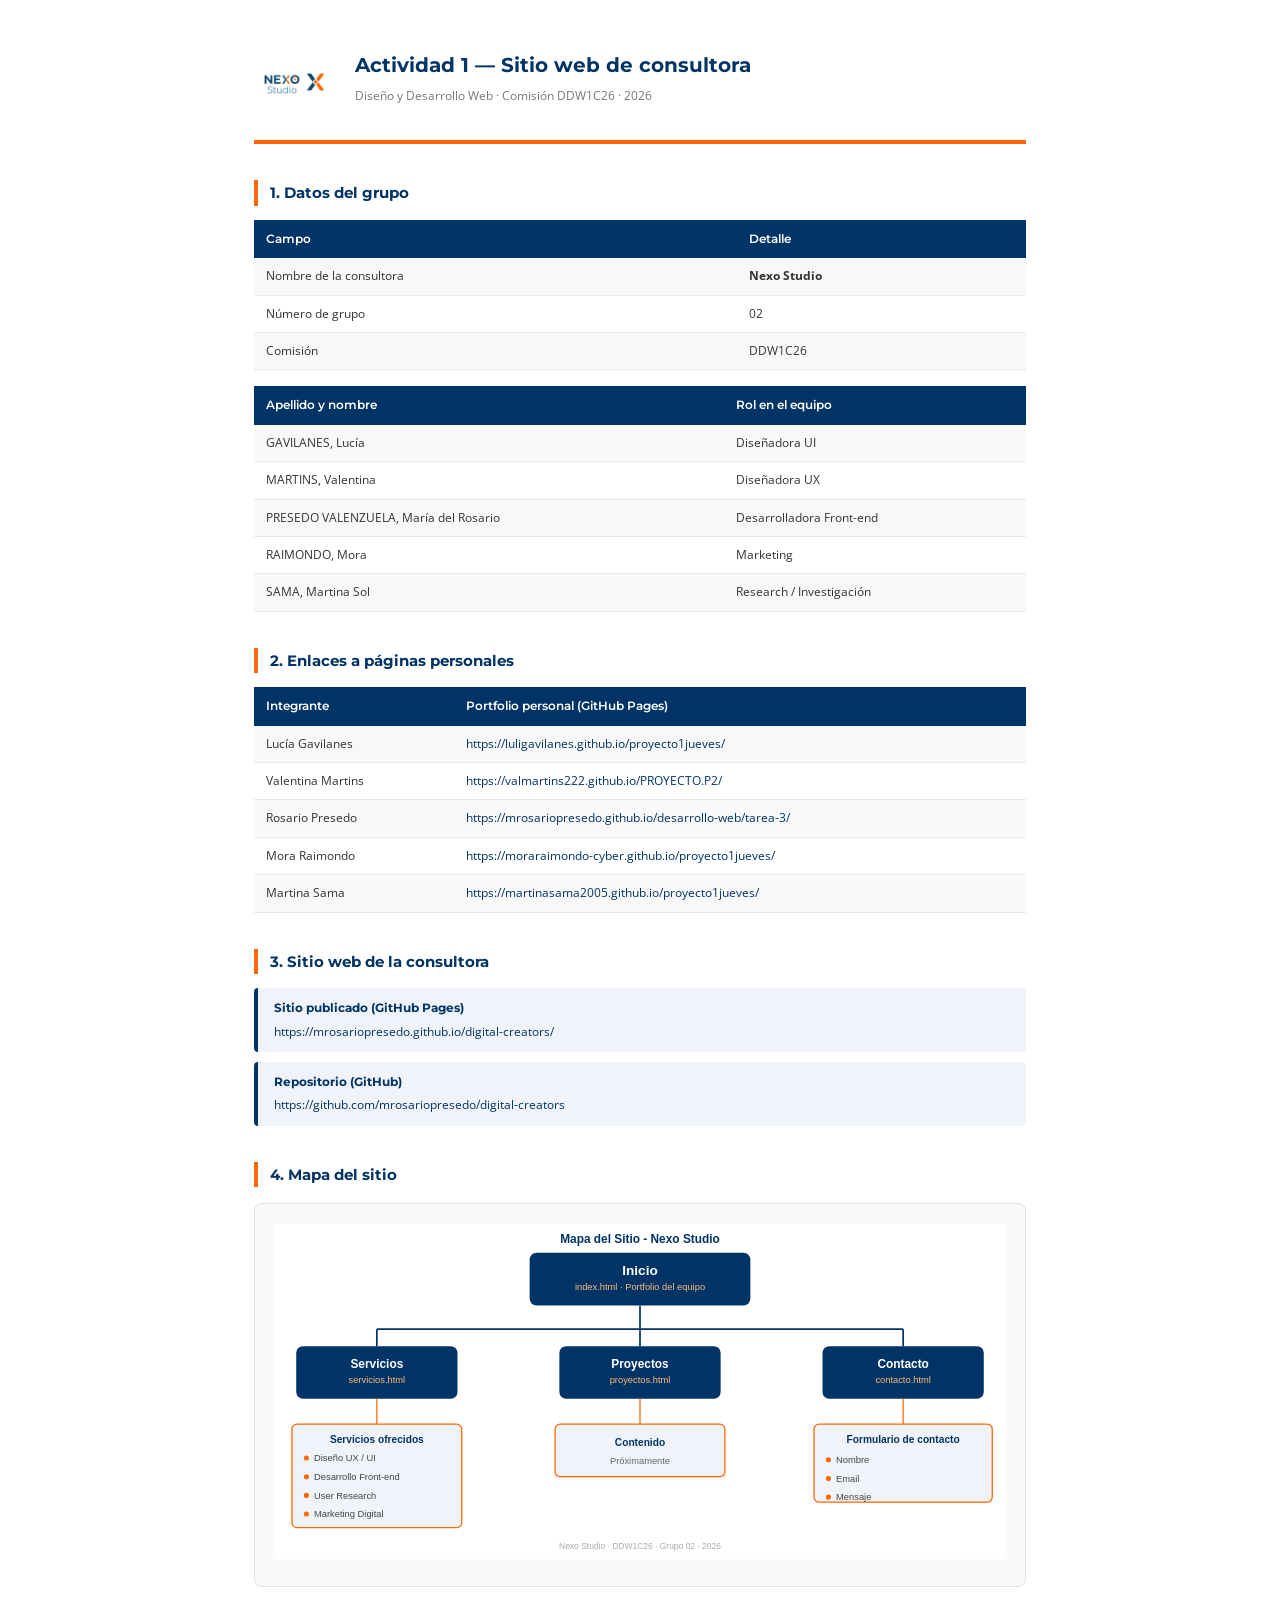
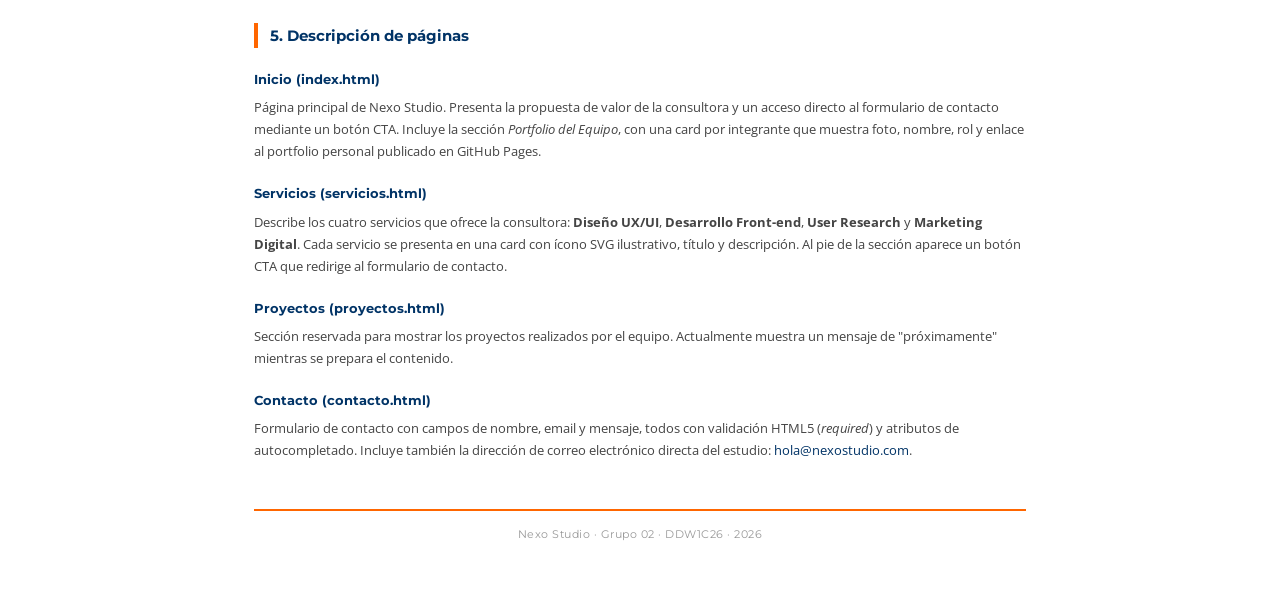
<file: G02_Actividad-1_270426.html>
<!DOCTYPE html>
<html lang="es">
<head>
  <meta charset="UTF-8">
  <meta name="viewport" content="width=device-width, initial-scale=1.0">
  <title>Actividad 1 — Nexo Studio | Grupo 02</title>
  <link rel="preconnect" href="https://fonts.googleapis.com">
  <link href="https://fonts.googleapis.com/css2?family=Montserrat:wght@400;600;700&family=Open+Sans:wght@400;600&display=swap" rel="stylesheet">
  <style>
    *, *::before, *::after { box-sizing: border-box; margin: 0; padding: 0; }

    body {
      font-family: 'Open Sans', Arial, sans-serif;
      font-size: 13px;
      line-height: 1.7;
      color: #1a1a1a;
      background: #ffffff;
      padding: 48px 64px;
      max-width: 900px;
      margin: 0 auto;
    }

    /* --- Cover --- */
    .cover {
      border-bottom: 4px solid #ff6600;
      padding-bottom: 24px;
      margin-bottom: 36px;
      font-size: 0;
    }

    .cover-logo {
      display: inline-block;
      vertical-align: middle;
      height: 44px;
      width: auto;
      margin-right: 20px;
    }

    .cover-text {
      display: inline-block;
      vertical-align: middle;
      font-size: 13px;
    }

    .cover-text h1 {
      font-family: 'Montserrat', sans-serif;
      font-size: 20px;
      font-weight: 700;
      color: #003366;
    }

    .cover-text p {
      font-size: 12px;
      color: #777;
      margin-top: 4px;
    }

    /* --- Section headings --- */
    h2 {
      font-family: 'Montserrat', sans-serif;
      font-size: 15px;
      font-weight: 700;
      color: #003366;
      margin-top: 36px;
      margin-bottom: 14px;
      padding-left: 12px;
      border-left: 4px solid #ff6600;
    }

    h3 {
      font-family: 'Montserrat', sans-serif;
      font-size: 13px;
      font-weight: 700;
      color: #003366;
      margin-top: 20px;
      margin-bottom: 6px;
    }

    p {
      color: #444;
      margin-bottom: 10px;
    }

    /* --- Tables --- */
    table {
      width: 100%;
      border-collapse: collapse;
      margin-bottom: 16px;
      font-size: 12px;
    }

    th {
      background-color: #003366;
      color: #ffffff;
      font-family: 'Montserrat', sans-serif;
      font-weight: 600;
      padding: 9px 12px;
      text-align: left;
    }

    td {
      padding: 8px 12px;
      border-bottom: 1px solid #e8e8e8;
      color: #333;
      word-break: break-all;
    }

    tr:nth-child(even) td {
      background-color: #f8f8f8;
    }

    a {
      color: #003366;
      text-decoration: none;
    }

    /* --- Info boxes --- */
    .info-box {
      background: #f0f4fa;
      border-left: 4px solid #003366;
      border-radius: 4px;
      padding: 10px 16px;
      margin-bottom: 10px;
      font-size: 12px;
    }

    .info-box strong {
      font-family: 'Montserrat', sans-serif;
      color: #003366;
      display: block;
      margin-bottom: 3px;
    }

    /* --- Mapa del sitio --- */
    .mapa-container {
      margin: 16px 0;
      text-align: center;
      border: 1px solid #e0e0e0;
      border-radius: 8px;
      padding: 20px;
      background-color: #fafafa;
    }

    .mapa-container img {
      max-width: 100%;
      height: auto;
    }

    /* --- Document footer --- */
    .doc-footer {
      margin-top: 48px;
      padding-top: 14px;
      border-top: 2px solid #ff6600;
      text-align: center;
      font-size: 11px;
      color: #999;
      font-family: 'Montserrat', sans-serif;
      letter-spacing: 0.5px;
    }

    /* --- Print --- */
    @media print {
      body {
        padding: 0;
        font-size: 12px;
      }

      @page {
        size: A4;
        margin: 2cm 2.5cm;
      }

      h2 { break-before: avoid; }
      table, .mapa-container, .info-box { break-inside: avoid; }
      a { color: #003366; }
    }
  </style>
</head>
<body>

  <!-- Cover -->
  <div class="cover">
    <img src="img/imagotipo.png" class="cover-logo" alt="Nexo Studio">
    <div class="cover-text">
      <h1>Actividad 1 — Sitio web de consultora</h1>
      <p>Diseño y Desarrollo Web · Comisión DDW1C26 · 2026</p>
    </div>
  </div>

  <!-- 1. Datos del grupo -->
  <h2>1. Datos del grupo</h2>
  <table>
    <tr><th>Campo</th><th>Detalle</th></tr>
    <tr><td>Nombre de la consultora</td><td><strong>Nexo Studio</strong></td></tr>
    <tr><td>Número de grupo</td><td>02</td></tr>
    <tr><td>Comisión</td><td>DDW1C26</td></tr>
  </table>
  <table>
    <tr><th>Apellido y nombre</th><th>Rol en el equipo</th></tr>
    <tr><td>GAVILANES, Lucía</td><td>Diseñadora UI</td></tr>
    <tr><td>MARTINS, Valentina</td><td>Diseñadora UX</td></tr>
    <tr><td>PRESEDO VALENZUELA, María del Rosario</td><td>Desarrolladora Front-end</td></tr>
    <tr><td>RAIMONDO, Mora</td><td>Marketing</td></tr>
    <tr><td>SAMA, Martina Sol</td><td>Research / Investigación</td></tr>
  </table>

  <!-- 2. Links personales -->
  <h2>2. Enlaces a páginas personales</h2>
  <table>
    <tr><th>Integrante</th><th>Portfolio personal (GitHub Pages)</th></tr>
    <tr>
      <td>Lucía Gavilanes</td>
      <td><a href="https://luligavilanes.github.io/proyecto1jueves/">https://luligavilanes.github.io/proyecto1jueves/</a></td>
    </tr>
    <tr>
      <td>Valentina Martins</td>
      <td><a href="https://valmartins222.github.io/PROYECTO.P2/">https://valmartins222.github.io/PROYECTO.P2/</a></td>
    </tr>
    <tr>
      <td>Rosario Presedo</td>
      <td><a href="https://mrosariopresedo.github.io/desarrollo-web/tarea-3/">https://mrosariopresedo.github.io/desarrollo-web/tarea-3/</a></td>
    </tr>
    <tr>
      <td>Mora Raimondo</td>
      <td><a href="https://moraraimondo-cyber.github.io/proyecto1jueves/">https://moraraimondo-cyber.github.io/proyecto1jueves/</a></td>
    </tr>
    <tr>
      <td>Martina Sama</td>
      <td><a href="https://martinasama2005.github.io/proyecto1jueves/">https://martinasama2005.github.io/proyecto1jueves/</a></td>
    </tr>
  </table>

  <!-- 3. Sitio de la consultora -->
  <h2>3. Sitio web de la consultora</h2>
  <div class="info-box">
    <strong>Sitio publicado (GitHub Pages)</strong>
    <a href="https://mrosariopresedo.github.io/digital-creators/">https://mrosariopresedo.github.io/digital-creators/</a>
  </div>
  <div class="info-box">
    <strong>Repositorio (GitHub)</strong>
    <a href="https://github.com/mrosariopresedo/digital-creators">https://github.com/mrosariopresedo/digital-creators</a>
  </div>

  <!-- 4. Mapa del sitio -->
  <h2>4. Mapa del sitio</h2>
  <div class="mapa-container">
    <img src="img/mapa-sitio.svg" alt="Mapa del sitio de Nexo Studio">
  </div>

  <!-- 5. Descripción de páginas -->
  <h2>5. Descripción de páginas</h2>

  <h3>Inicio (index.html)</h3>
  <p>Página principal de Nexo Studio. Presenta la propuesta de valor de la consultora y un acceso directo al formulario de contacto mediante un botón CTA. Incluye la sección <em>Portfolio del Equipo</em>, con una card por integrante que muestra foto, nombre, rol y enlace al portfolio personal publicado en GitHub Pages.</p>

  <h3>Servicios (servicios.html)</h3>
  <p>Describe los cuatro servicios que ofrece la consultora: <strong>Diseño UX/UI</strong>, <strong>Desarrollo Front-end</strong>, <strong>User Research</strong> y <strong>Marketing Digital</strong>. Cada servicio se presenta en una card con ícono SVG ilustrativo, título y descripción. Al pie de la sección aparece un botón CTA que redirige al formulario de contacto.</p>

  <h3>Proyectos (proyectos.html)</h3>
  <p>Sección reservada para mostrar los proyectos realizados por el equipo. Actualmente muestra un mensaje de "próximamente" mientras se prepara el contenido.</p>

  <h3>Contacto (contacto.html)</h3>
  <p>Formulario de contacto con campos de nombre, email y mensaje, todos con validación HTML5 (<em>required</em>) y atributos de autocompletado. Incluye también la dirección de correo electrónico directa del estudio: <a href="mailto:hola@nexostudio.com">hola@nexostudio.com</a>.</p>

  <!-- Document footer -->
  <div class="doc-footer">
    Nexo Studio · Grupo 02 · DDW1C26 · 2026
  </div>

</body>
</html>
</file>
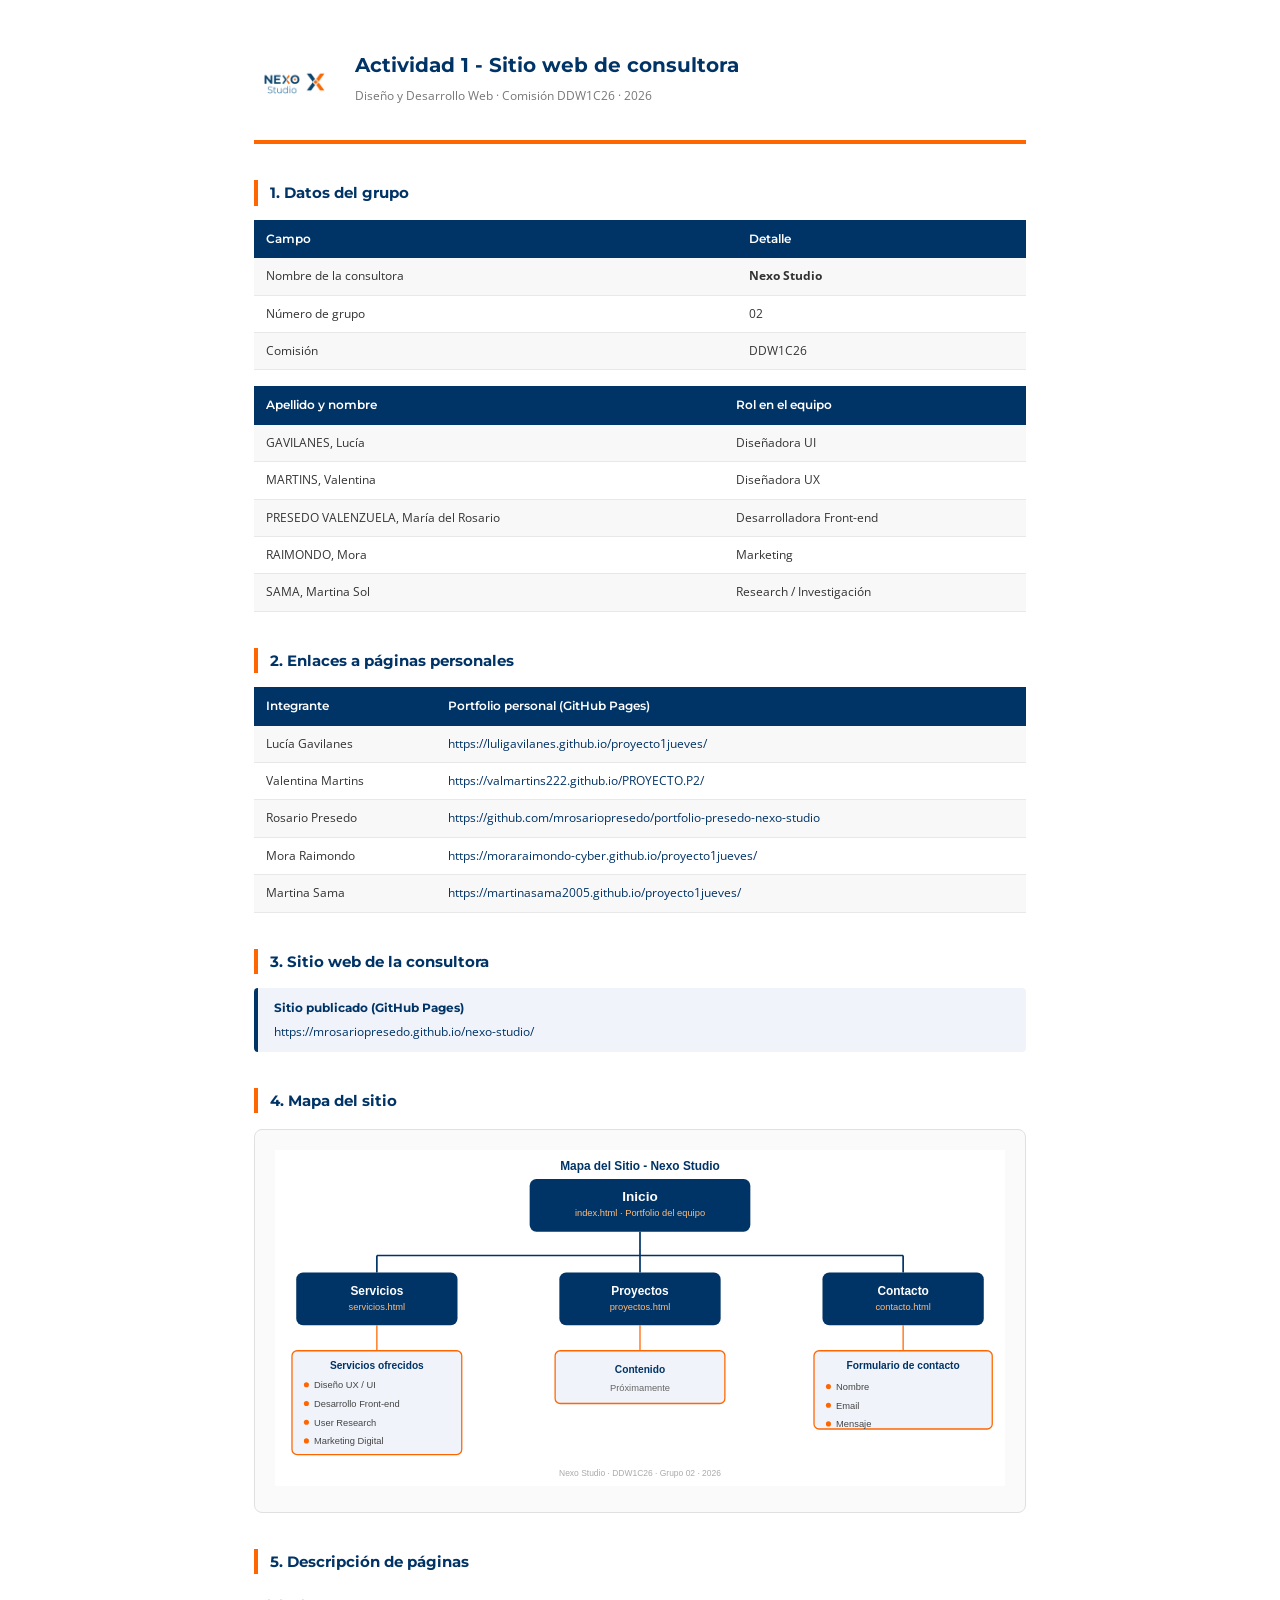
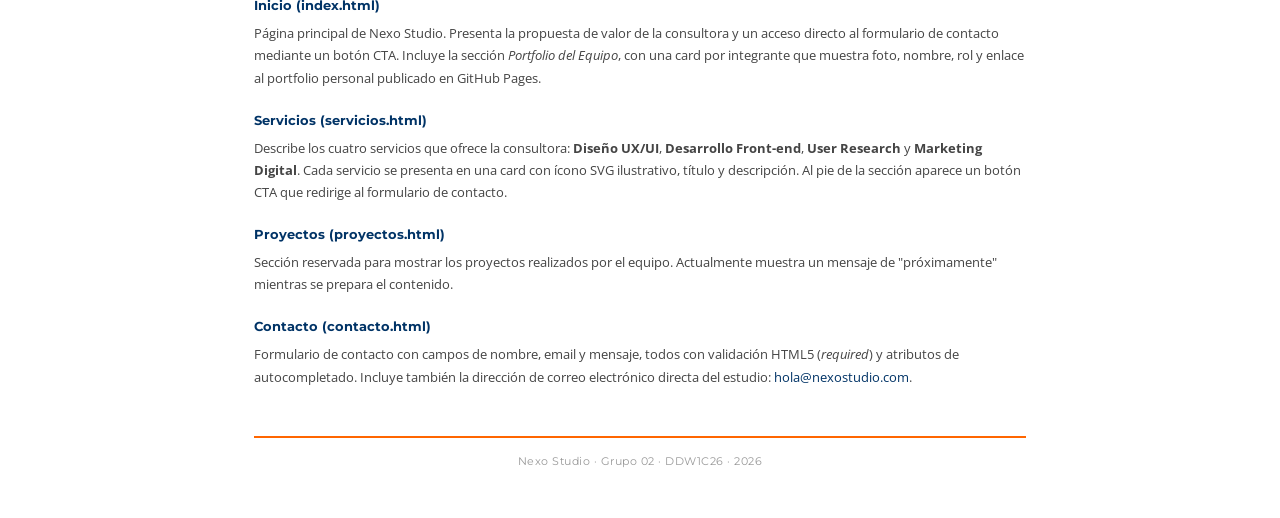
<file: entregas/G02_Actividad-1_270426.html>
<!DOCTYPE html>
<html lang="es">
<head>
  <meta charset="UTF-8">
  <meta name="viewport" content="width=device-width, initial-scale=1.0">
  <title>Actividad 1 - Nexo Studio | Grupo 02</title>
  <link rel="preconnect" href="https://fonts.googleapis.com">
  <link href="https://fonts.googleapis.com/css2?family=Montserrat:wght@400;600;700&family=Open+Sans:wght@400;600&display=swap" rel="stylesheet">
  <style>
    *, *::before, *::after { box-sizing: border-box; margin: 0; padding: 0; }

    body {
      font-family: 'Open Sans', Arial, sans-serif;
      font-size: 13px;
      line-height: 1.7;
      color: #1a1a1a;
      background: #ffffff;
      padding: 48px 64px;
      max-width: 900px;
      margin: 0 auto;
    }

    /* --- Cover --- */
    .cover {
      border-bottom: 4px solid #ff6600;
      padding-bottom: 24px;
      margin-bottom: 36px;
      font-size: 0;
    }

    .cover-logo {
      display: inline-block;
      vertical-align: middle;
      height: 44px;
      width: auto;
      margin-right: 20px;
    }

    .cover-text {
      display: inline-block;
      vertical-align: middle;
      font-size: 13px;
    }

    .cover-text h1 {
      font-family: 'Montserrat', sans-serif;
      font-size: 20px;
      font-weight: 700;
      color: #003366;
    }

    .cover-text p {
      font-size: 12px;
      color: #777;
      margin-top: 4px;
    }

    /* --- Section headings --- */
    h2 {
      font-family: 'Montserrat', sans-serif;
      font-size: 15px;
      font-weight: 700;
      color: #003366;
      margin-top: 36px;
      margin-bottom: 14px;
      padding-left: 12px;
      border-left: 4px solid #ff6600;
    }

    h3 {
      font-family: 'Montserrat', sans-serif;
      font-size: 13px;
      font-weight: 700;
      color: #003366;
      margin-top: 20px;
      margin-bottom: 6px;
    }

    p {
      color: #444;
      margin-bottom: 10px;
    }

    /* --- Tables --- */
    table {
      width: 100%;
      border-collapse: collapse;
      margin-bottom: 16px;
      font-size: 12px;
    }

    th {
      background-color: #003366;
      color: #ffffff;
      font-family: 'Montserrat', sans-serif;
      font-weight: 600;
      padding: 9px 12px;
      text-align: left;
    }

    td {
      padding: 8px 12px;
      border-bottom: 1px solid #e8e8e8;
      color: #333;
      word-break: break-all;
    }

    tr:nth-child(even) td {
      background-color: #f8f8f8;
    }

    a {
      color: #003366;
      text-decoration: none;
    }

    /* --- Info boxes --- */
    .info-box {
      background: #f0f4fa;
      border-left: 4px solid #003366;
      border-radius: 4px;
      padding: 10px 16px;
      margin-bottom: 10px;
      font-size: 12px;
    }

    .info-box strong {
      font-family: 'Montserrat', sans-serif;
      color: #003366;
      display: block;
      margin-bottom: 3px;
    }

    /* --- Mapa del sitio --- */
    .mapa-container {
      margin: 16px 0;
      text-align: center;
      border: 1px solid #e0e0e0;
      border-radius: 8px;
      padding: 20px;
      background-color: #fafafa;
    }

    .mapa-container img {
      max-width: 100%;
      height: auto;
    }

    /* --- Document footer --- */
    .doc-footer {
      margin-top: 48px;
      padding-top: 14px;
      border-top: 2px solid #ff6600;
      text-align: center;
      font-size: 11px;
      color: #999;
      font-family: 'Montserrat', sans-serif;
      letter-spacing: 0.5px;
    }

    /* --- Print --- */
    @media print {
      body {
        padding: 0;
        font-size: 12px;
      }

      @page {
        size: A4;
        margin: 2cm 2.5cm;
      }

      h2 { break-before: avoid; }
      table, .mapa-container, .info-box { break-inside: avoid; }
      a { color: #003366; }
    }
  </style>
</head>
<body>

  <!-- Cover -->
  <div class="cover">
    <img src="../img/imagotipo.png" class="cover-logo" alt="Nexo Studio">
    <div class="cover-text">
      <h1>Actividad 1 - Sitio web de consultora</h1>
      <p>Diseño y Desarrollo Web · Comisión DDW1C26 · 2026</p>
    </div>
  </div>

  <!-- 1. Datos del grupo -->
  <h2>1. Datos del grupo</h2>
  <table>
    <tr><th>Campo</th><th>Detalle</th></tr>
    <tr><td>Nombre de la consultora</td><td><strong>Nexo Studio</strong></td></tr>
    <tr><td>Número de grupo</td><td>02</td></tr>
    <tr><td>Comisión</td><td>DDW1C26</td></tr>
  </table>
  <table>
    <tr><th>Apellido y nombre</th><th>Rol en el equipo</th></tr>
    <tr><td>GAVILANES, Lucía</td><td>Diseñadora UI</td></tr>
    <tr><td>MARTINS, Valentina</td><td>Diseñadora UX</td></tr>
    <tr><td>PRESEDO VALENZUELA, María del Rosario</td><td>Desarrolladora Front-end</td></tr>
    <tr><td>RAIMONDO, Mora</td><td>Marketing</td></tr>
    <tr><td>SAMA, Martina Sol</td><td>Research / Investigación</td></tr>
  </table>

  <!-- 2. Links personales -->
  <h2>2. Enlaces a páginas personales</h2>
  <table>
    <tr><th>Integrante</th><th>Portfolio personal (GitHub Pages)</th></tr>
    <tr>
      <td>Lucía Gavilanes</td>
      <td><a href="https://luligavilanes.github.io/proyecto1jueves/">https://luligavilanes.github.io/proyecto1jueves/</a></td>
    </tr>
    <tr>
      <td>Valentina Martins</td>
      <td><a href="https://valmartins222.github.io/PROYECTO.P2/">https://valmartins222.github.io/PROYECTO.P2/</a></td>
    </tr>
    <tr>
      <td>Rosario Presedo</td>
      <td><a href="https://github.com/mrosariopresedo/portfolio-presedo-nexo-studio">https://github.com/mrosariopresedo/portfolio-presedo-nexo-studio</a></td>
    </tr>
    <tr>
      <td>Mora Raimondo</td>
      <td><a href="https://moraraimondo-cyber.github.io/proyecto1jueves/">https://moraraimondo-cyber.github.io/proyecto1jueves/</a></td>
    </tr>
    <tr>
      <td>Martina Sama</td>
      <td><a href="https://martinasama2005.github.io/proyecto1jueves/">https://martinasama2005.github.io/proyecto1jueves/</a></td>
    </tr>
  </table>

  <!-- 3. Sitio de la consultora -->
  <h2>3. Sitio web de la consultora</h2>
  <div class="info-box">
    <strong>Sitio publicado (GitHub Pages)</strong>
    <a href="https://mrosariopresedo.github.io/nexo-studio/">https://mrosariopresedo.github.io/nexo-studio/</a>
  </div>

  <!-- 4. Mapa del sitio -->
  <h2>4. Mapa del sitio</h2>
  <div class="mapa-container">
    <img src="../img/mapa-sitio.svg" alt="Mapa del sitio de Nexo Studio">
  </div>

  <!-- 5. Descripción de páginas -->
  <h2>5. Descripción de páginas</h2>

  <h3>Inicio (index.html)</h3>
  <p>Página principal de Nexo Studio. Presenta la propuesta de valor de la consultora y un acceso directo al formulario de contacto mediante un botón CTA. Incluye la sección <em>Portfolio del Equipo</em>, con una card por integrante que muestra foto, nombre, rol y enlace al portfolio personal publicado en GitHub Pages.</p>

  <h3>Servicios (servicios.html)</h3>
  <p>Describe los cuatro servicios que ofrece la consultora: <strong>Diseño UX/UI</strong>, <strong>Desarrollo Front-end</strong>, <strong>User Research</strong> y <strong>Marketing Digital</strong>. Cada servicio se presenta en una card con ícono SVG ilustrativo, título y descripción. Al pie de la sección aparece un botón CTA que redirige al formulario de contacto.</p>

  <h3>Proyectos (proyectos.html)</h3>
  <p>Sección reservada para mostrar los proyectos realizados por el equipo. Actualmente muestra un mensaje de "próximamente" mientras se prepara el contenido.</p>

  <h3>Contacto (contacto.html)</h3>
  <p>Formulario de contacto con campos de nombre, email y mensaje, todos con validación HTML5 (<em>required</em>) y atributos de autocompletado. Incluye también la dirección de correo electrónico directa del estudio: <a href="mailto:hola@nexostudio.com">hola@nexostudio.com</a>.</p>

  <!-- Document footer -->
  <div class="doc-footer">
    Nexo Studio · Grupo 02 · DDW1C26 · 2026
  </div>

</body>
</html>
</file>
